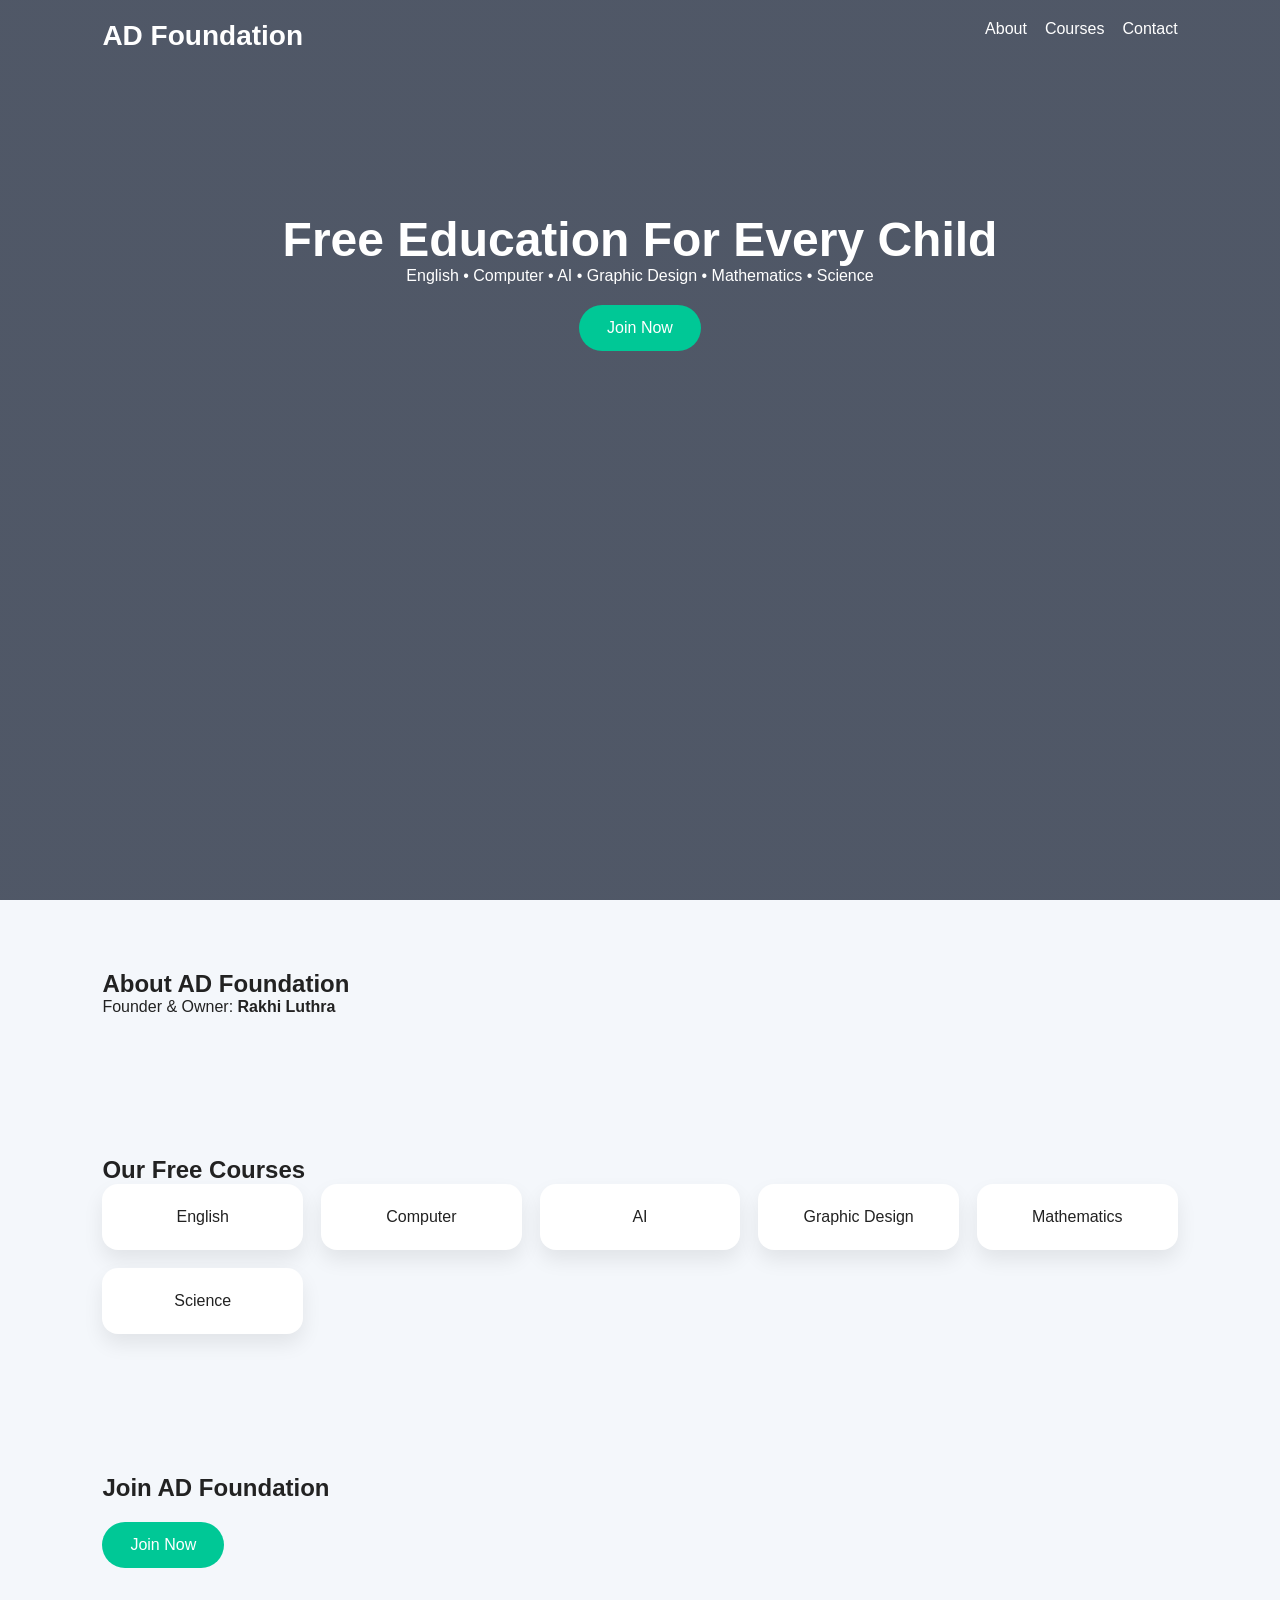
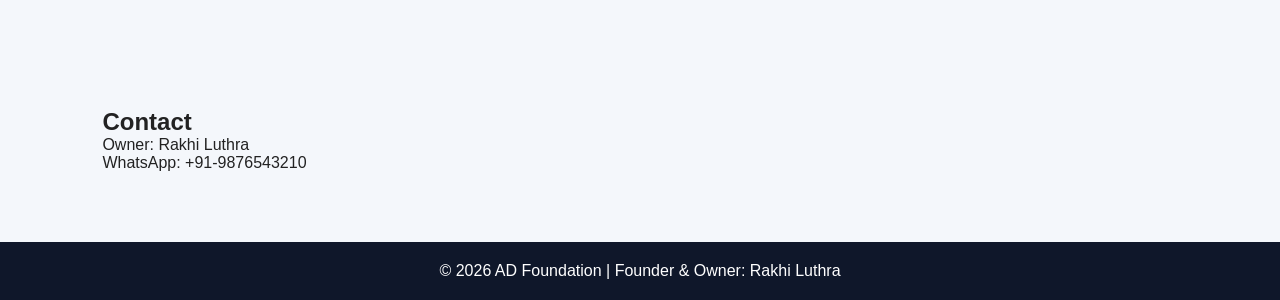
<file: index.html>
<!DOCTYPE html>
<html lang='en'>
<head>
<meta charset='UTF-8'>
<meta name='viewport' content='width=device-width, initial-scale=1.0'>
<title>AD Foundation</title>
<link rel='stylesheet' href='styles.css'>
</head>
<body>
<header class='hero'>
<nav class='navbar'>
<div class='logo'>AD Foundation</div>
<ul><li><a href='#about'>About</a></li><li><a href='#courses'>Courses</a></li><li><a href='#contact'>Contact</a></li></ul>
</nav>
<div class='hero-content'>
<h1>Free Education For Every Child</h1>
<p>English • Computer • AI • Graphic Design • Mathematics • Science</p>
<a class='btn' href='#join'>Join Now</a>
</div>
</header>
<section id='about' class='section'>
<h2>About AD Foundation</h2>
<p>Founder &amp; Owner: <strong>Rakhi Luthra</strong></p>
</section>
<section id='courses' class='section'>
<h2>Our Free Courses</h2>
<div class='grid'>
<div class='card'>English</div>
<div class='card'>Computer</div>
<div class='card'>AI</div>
<div class='card'>Graphic Design</div>
<div class='card'>Mathematics</div>
<div class='card'>Science</div>
</div>
</section>
<section id='join' class='section'>
<h2>Join AD Foundation</h2>
<a class='btn' href='#contact'>Join Now</a>
</section>
<section id='contact' class='section'>
<h2>Contact</h2>
<p>Owner: Rakhi Luthra</p>
<p>WhatsApp: +91-9876543210</p>
</section>
<footer>© 2026 AD Foundation | Founder &amp; Owner: Rakhi Luthra</footer>
</body>
</html>
</file>
<file: styles.css>
*{margin:0;padding:0;box-sizing:border-box;font-family:Arial,sans-serif}
body{background:#f4f7fb;color:#222}
.hero{min-height:100vh;background:linear-gradient(rgba(10,20,40,.7),rgba(10,20,40,.7)),url('https://images.unsplash.com/photo-1523240795612-9a054b0db644?auto=format&fit=crop&w=1600&q=80') center/cover;color:#fff}
.navbar{display:flex;justify-content:space-between;padding:20px 8%}
.logo{font-size:28px;font-weight:bold}
.navbar ul{display:flex;gap:18px;list-style:none}
.navbar a{color:#fff;text-decoration:none}
.hero-content{text-align:center;padding:140px 20px}
.hero-content h1{font-size:48px}
.btn{display:inline-block;background:#00c896;color:#fff;padding:14px 28px;border-radius:999px;text-decoration:none;margin-top:20px}
.section{padding:70px 8%}
.grid{display:grid;grid-template-columns:repeat(auto-fit,minmax(180px,1fr));gap:18px}
.card{background:#fff;padding:24px;border-radius:16px;box-shadow:0 10px 20px rgba(0,0,0,.08);text-align:center}
footer{background:#0f172a;color:#fff;text-align:center;padding:20px}
</file>
